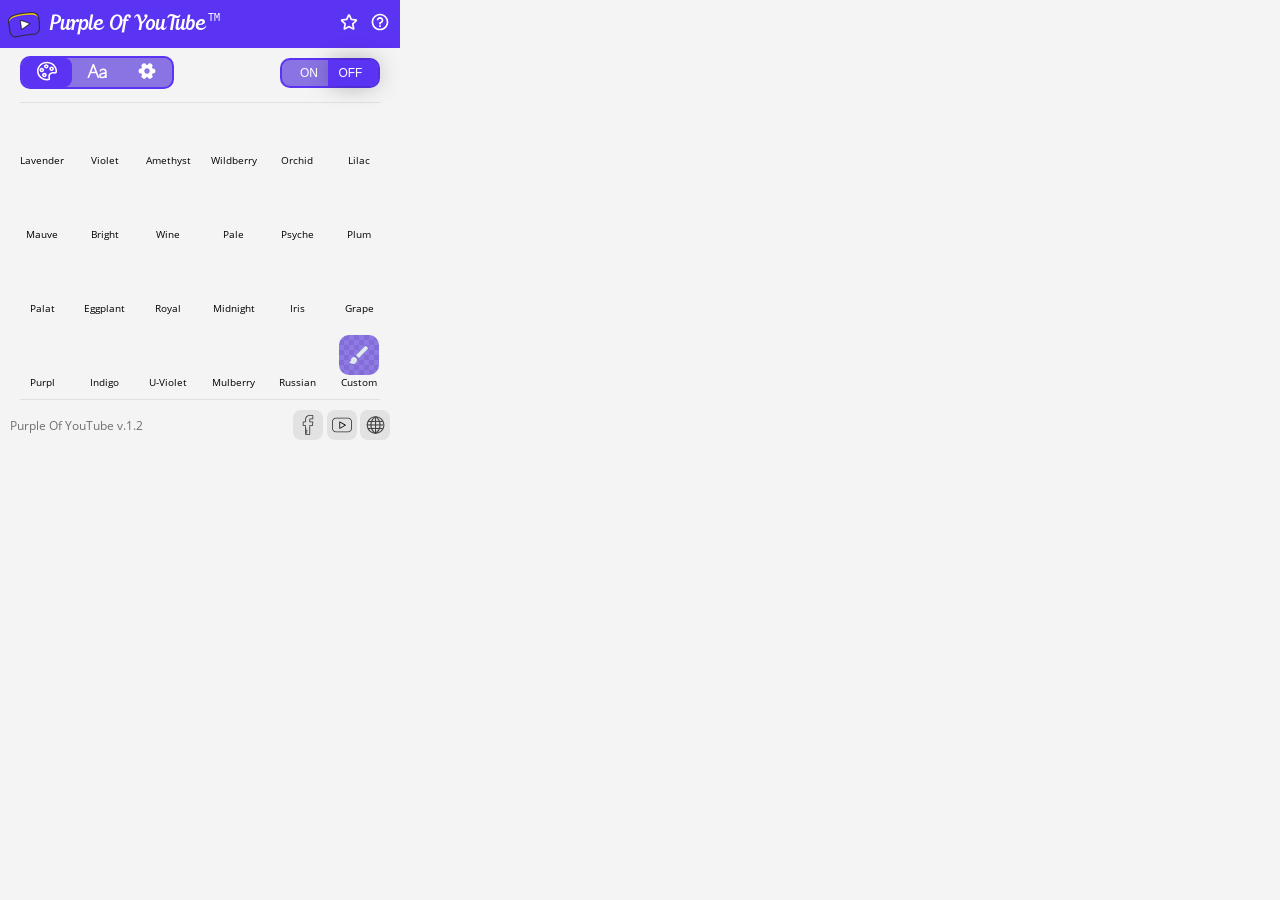
<file: (M3) [Chrome]/data/interface/popup.html>
<!DOCTYPE html>
<html>
    <head>
        <title>Popup</title>
        <link rel="stylesheet" type="text/css" href='popup.css'>
    </head>
    <body>
        <header class="header">
            <div class="logo" data-title="Logo">
                <img src="../icons/32.png">
                <span class="name" data-title="App Name">Purple Of YouTube</span>  
                <span class="tm">TM</span>
            </div>
            <a href="#" target="_blank" class="rate" data-title="rate">
                <svg width="20px" height="20px" viewBox="0 0 24 24" fill="none" xmlns="http://www.w3.org/2000/svg">
                <path d="M11.2691 4.41115C11.5006 3.89177 11.6164 3.63208 11.7776 3.55211C11.9176 3.48263 12.082 3.48263 12.222 3.55211C12.3832 3.63208 12.499 3.89177 12.7305 4.41115L14.5745 8.54808C14.643 8.70162 14.6772 8.77839 14.7302 8.83718C14.777 8.8892 14.8343 8.93081 14.8982 8.95929C14.9705 8.99149 15.0541 9.00031 15.2213 9.01795L19.7256 9.49336C20.2911 9.55304 20.5738 9.58288 20.6997 9.71147C20.809 9.82316 20.8598 9.97956 20.837 10.1342C20.8108 10.3122 20.5996 10.5025 20.1772 10.8832L16.8125 13.9154C16.6877 14.0279 16.6252 14.0842 16.5857 14.1527C16.5507 14.2134 16.5288 14.2807 16.5215 14.3503C16.5132 14.429 16.5306 14.5112 16.5655 14.6757L17.5053 19.1064C17.6233 19.6627 17.6823 19.9408 17.5989 20.1002C17.5264 20.2388 17.3934 20.3354 17.2393 20.3615C17.0619 20.3915 16.8156 20.2495 16.323 19.9654L12.3995 17.7024C12.2539 17.6184 12.1811 17.5765 12.1037 17.56C12.0352 17.5455 11.9644 17.5455 11.8959 17.56C11.8185 17.5765 11.7457 17.6184 11.6001 17.7024L7.67662 19.9654C7.18404 20.2495 6.93775 20.3915 6.76034 20.3615C6.60623 20.3354 6.47319 20.2388 6.40075 20.1002C6.31736 19.9408 6.37635 19.6627 6.49434 19.1064L7.4341 14.6757C7.46898 14.5112 7.48642 14.429 7.47814 14.3503C7.47081 14.2807 7.44894 14.2134 7.41394 14.1527C7.37439 14.0842 7.31195 14.0279 7.18708 13.9154L3.82246 10.8832C3.40005 10.5025 3.18884 10.3122 3.16258 10.1342C3.13978 9.97956 3.19059 9.82316 3.29993 9.71147C3.42581 9.58288 3.70856 9.55304 4.27406 9.49336L8.77835 9.01795C8.94553 9.00031 9.02911 8.99149 9.10139 8.95929C9.16534 8.93081 9.2226 8.8892 9.26946 8.83718C9.32241 8.77839 9.35663 8.70162 9.42508 8.54808L11.2691 4.41115Z" stroke="#fff" stroke-width="2" stroke-linecap="round" stroke-linejoin="round"/>
                </svg>
            </a>
            <a href="#" target="_blank" class="support" data-title="Support">
                <svg xmlns="http://www.w3.org/2000/svg" width="20px" height="20px" viewBox="0 0 24 24"><rect x="0" fill="none" width="24" height="24"/><g><path fill="#fff" d="M12 4c4.41 0 8 3.59 8 8s-3.59 8-8 8-8-3.59-8-8 3.59-8 8-8m0-2C6.477 2 2 6.477 2 12s4.477 10 10 10 10-4.477 10-10S17.523 2 12 2zm4 8c0-2.21-1.79-4-4-4s-4 1.79-4 4h2c0-1.103.897-2 2-2s2 .897 2 2-.897 2-2 2c-.552 0-1 .448-1 1v2h2v-1.14c1.722-.447 3-1.998 3-3.86zm-3 6h-2v2h2v-2z"/></g></svg>
            </a>
        </header>

        <div class="control">
            <div class="title">
                <button id="set_color" class="set_panel active">
                    <svg fill="#fff" width="20px" height="20px" viewBox="0 0 16 16" xmlns="http://www.w3.org/2000/svg"><path d="M8 .5C3.58.5 0 3.86 0 8s3.58 7.5 8 7.5c4.69 0 1.04-2.83 2.79-4.55.76-.75 1.63-.87 2.44-.87.37 0 .73.03 1.06.03.99 0 1.72-.23 1.72-2.1C16 3.86 12.42.5 8 .5zm6.65 8.32c-.05.01-.16.02-.37.02-.14 0-.29 0-.45-.01-.19 0-.39-.01-.61-.01-.89 0-2.19.13-3.32 1.23-1.17 1.16-.9 2.6-.74 3.47.03.18.08.44.09.6-.16.05-.52.13-1.26.13-3.72 0-6.75-2.8-6.75-6.25S4.28 1.75 8 1.75s6.75 2.8 6.75 6.25c0 .5-.06.74-.1.82z"/><path d="M5.9 9.47c-1.03 0-1.86.8-1.86 1.79s.84 1.79 1.86 1.79 1.86-.8 1.86-1.79-.84-1.79-1.86-1.79zm0 2.35c-.35 0-.64-.25-.64-.56s.29-.56.64-.56.64.25.64.56-.29.56-.64.56zm-.2-4.59c0-.99-.84-1.79-1.86-1.79s-1.86.8-1.86 1.79.84 1.79 1.86 1.79 1.86-.8 1.86-1.79zm-1.86.56c-.35 0-.64-.25-.64-.56s.29-.56.64-.56.64.25.64.56-.29.56-.64.56zM7.37 2.5c-1.03 0-1.86.8-1.86 1.79s.84 1.79 1.86 1.79 1.86-.8 1.86-1.79S8.39 2.5 7.37 2.5zm0 2.35c-.35 0-.64-.25-.64-.56s.29-.56.64-.56.64.25.64.56-.29.56-.64.56zm2.47 1.31c0 .99.84 1.79 1.86 1.79s1.86-.8 1.86-1.79-.84-1.79-1.86-1.79-1.86.8-1.86 1.79zm2.5 0c0 .31-.29.56-.64.56s-.64-.25-.64-.56.29-.56.64-.56.64.25.64.56z"/></svg>
                </button>
                <button id="set_font" class="set_panel">
                    <svg fill="#fff" width="20px" height="20px" viewBox="0 0 16 16" xmlns="http://www.w3.org/2000/svg"><path d="M4.51 2.6.25 13.67h1.34l1.49-3.86h4l1.52 3.86h1.34L5.68 2.6a.63.63 0 0 0-1.17 0zm-.95 6 1.54-4 1.53 4zm9.35-2.54a2.8 2.8 0 0 0-3 2.08l1.21.31a1.6 1.6 0 0 1 1.78-1.14c.77 0 1.59.26 1.59 1v.75c-.27 0-.63.09-.94.13a9.12 9.12 0 0 0-2.5.52 2.06 2.06 0 0 0-1.41 2.23 1.94 1.94 0 0 0 .88 1.44 3 3 0 0 0 1.62.43 4.39 4.39 0 0 0 1.36-.22 2.92 2.92 0 0 0 1-.52v.61h1.25V8.3c0-1.3-1.14-2.24-2.84-2.24zm.22 6.33a2.4 2.4 0 0 1-1.91-.07.64.64 0 0 1-.32-.52c-.1-.89.82-1.16 2.8-1.38l.76-.1c-.19 1.68-.94 1.94-1.33 2.07z"/></svg>
                </button>
                <button id="set_seting" class="set_panel">
                    <svg width="20px" height="20px" viewBox="0 0 24 24" fill="none" xmlns="http://www.w3.org/2000/svg">
                        <path d="M20.1 9.2214C18.29 9.2214 17.55 7.9414 18.45 6.3714C18.97 5.4614 18.66 4.3014 17.75 3.7814L16.02 2.7914C15.23 2.3214 14.21 2.6014 13.74 3.3914L13.63 3.5814C12.73 5.1514 11.25 5.1514 10.34 3.5814L10.23 3.3914C9.78 2.6014 8.76 2.3214 7.97 2.7914L6.24 3.7814C5.33 4.3014 5.02 5.4714 5.54 6.3814C6.45 7.9414 5.71 9.2214 3.9 9.2214C2.86 9.2214 2 10.0714 2 11.1214V12.8814C2 13.9214 2.85 14.7814 3.9 14.7814C5.71 14.7814 6.45 16.0614 5.54 17.6314C5.02 18.5414 5.33 19.7014 6.24 20.2214L7.97 21.2114C8.76 21.6814 9.78 21.4014 10.25 20.6114L10.36 20.4214C11.26 18.8514 12.74 18.8514 13.65 20.4214L13.76 20.6114C14.23 21.4014 15.25 21.6814 16.04 21.2114L17.77 20.2214C18.68 19.7014 18.99 18.5314 18.47 17.6314C17.56 16.0614 18.3 14.7814 20.11 14.7814C21.15 14.7814 22.01 13.9314 22.01 12.8814V11.1214C22 10.0814 21.15 9.2214 20.1 9.2214ZM12 15.2514C10.21 15.2514 8.75 13.7914 8.75 12.0014C8.75 10.2114 10.21 8.7514 12 8.7514C13.79 8.7514 15.25 10.2114 15.25 12.0014C15.25 13.7914 13.79 15.2514 12 15.2514Z" fill="#fff"/>
                        </svg>
                </button>
            </div>
            <div class="toogle_box">
                <input class="type-checkbox" id="enabled" type="checkbox" name="name">
                <label class="estado" for="enabled">
                  <span class="on">On</span>
                  <span class="off">Off</span>
                </label>
            </div>
        </div>
        <div class="panel">
            <div class="tab_panel set_color show">
                <div class="palette">
                    <div class="box">
                        <div class="color-box" data-hax="['#4a2068', '#623d7c','#dbbefe','#8b91f5','#ee9db3','#ed0074']"></div>
                        <span>Lavender</span>   
                    </div>
                    <div class="box">
                        <div class="color-box" data-hax="['#750a9c','#9010bf','#62feca','#daffad','#b8eaff','#80f0ff']"></div>
                        <span>Violet</span>   
                    </div>
                    <div class="box">
                        <div class="color-box" data-hax="['#7439b0','#9966CC','#38145d','#3d205b','#4f0896','#8000ff']"></div>
                        <span>Amethyst</span>   
                    </div>

                    <div class="box">
                        <div class="color-box" data-hax="['#853d61','#A64D79','#ffdbdb','#ffdbed','#eddbff','#feb4b4']"></div>
                        <span>Wildberry</span>   
                    </div>
                    <div class="box">
                        <div class="color-box" data-hax="['#350e33','#51164e','#ff00bb','#ff00f7','#ff0000','#00ccff']"></div>
                        <span>Orchid</span>   
                    </div>
                    <div class="box">
                        <div class="color-box" data-hax="['#dd6edd','#DDA0DD','#6e0070','#18007a','#001a66','#850000']"></div>
                        <span>Lilac</span>   
                    </div>


                    <div class="box">
                        <div class="color-box" data-hax="['#cc80ff','#E0B0FF','#253274','#4c0080','#000000','#9900ff']"></div>
                        <span>Mauve</span>   
                    </div>
                    <div class="box">
                        <div class="color-box" data-hax="['#9d349d','#BF40BF','#dcfef8','#ccffe9','#c7ffdc','#d7ffcc']"></div>
                        <span>Bright</span>   
                    </div>
                    <div class="box">
                        <div class="color-box" data-hax="['#4b1f24','#722F37','#fe717f','#ffadad','#ff00bb','#ff85e9']"></div>
                        <span>Wine</span>   
                    </div>
                    <div class="box">
                        <div class="color-box" data-hax="['#d5aed5','#E6CFE6','#8f0000','#8e3939','#5c3838','#4e0e0e']"></div>
                        <span>Pale</span>   
                    </div>
                    <div class="box">
                        <div class="color-box" data-hax="['#be04da','#DF00FF','#fbff00','#66ffcc','#c8fea4','#66f5ff']"></div>
                        <span>Psyche</span>   
                    </div>
                    <div class="box">
                        <div class="color-box" data-hax="['#45212f','#673147','#f9d000','#7cfeb4','#ffa200','#eb0071']"></div>
                        <span>Plum</span>   
                    </div>


                    <div class="box">
                        <div class="color-box" data-hax="['#531f4d','#682860','#f9d000','#13a4f0','#5dde49','#ed0074']"></div>
                        <span>Palat</span>   
                    </div>
                    <div class="box">
                        <div class="color-box" data-hax="['#270d28','#311432','#00b3ff','#13a4f0','#00d5ff','#00ccff']"></div>
                        <span>Eggplant</span>   
                    </div>
                    <div class="box">
                        <div class="color-box" data-hax="['#204ccf','#4169E1','#ffffff','#ffffff','#ffffff','#ffffff']"></div>
                        <span>Royal</span>   
                    </div>
                    <div class="box">
                        <div class="color-box" data-hax="['#101047','#191970','#47ffea','#70ffa7','#a2ff80','#00ff04']"></div>
                        <span>Midnight</span>   
                    </div>
                    <div class="box">
                        <div class="color-box" data-hax="['#3e32b8','#5A4FCF','#ffffff','#ff00f7','#ffffff','#ff00d0']"></div>
                        <span>Iris</span>   
                    </div>
                    <div class="box">
                        <div class="color-box" data-hax="['#3c2281','#6F2DA8','#afff4d','#a3ffae','#f2fe9a','#d0fe7c']"></div> 
                        <span>Grape</span>   
                    </div>

                    <div class="box">
                        <div class="color-box" data-hax="['#1f1c3b','#27234b','#f9d000','#13a4f0','#5dde49','#ed0074']"></div>
                        <span>Purpl</span>   
                    </div>
                    <div class="box">
                        <div class="color-box" data-hax="['#291164','#3a1890','#f9d000','#13a4f0','#5dde49','#ed0074']"></div>
                        <span>Indigo</span>   
                    </div>
                    <div class="box">
                        <div class="color-box" data-hax="['#3f335b','#645394','#ffffff','#ffffff','#ffffff','#ffffff']"></div>
                        <span>U-Violet</span>   
                    </div>
                    <div class="box">
                        <div class="color-box" data-hax="['#290021','#5e004c','#f9d000','#94fe2a','#73ff70','#c6fe5d']"></div>
                        <span>Mulberry</span>   
                    </div>
                    <div class="box">
                        <div class="color-box" data-hax="['#231333','#32174D','#f9d000','#13a4f0','#5dde49','#ed0074']"></div>
                        <span>Russian</span>   
                    </div>
                    <div class="box">
                        <input type="color" id="color" name="color">
                        <label for="color">
                            <div id="custom_theme" class="custom">
                                <svg height="24" width="24">
                                  <path fill="rgb(222, 234, 235)" d="M7 14c-1.66 0-3 1.34-3 3 0 1.31-1.16 2-2 2 .92 1.22 2.49 2 4 2 2.21 0 4-1.79 4-4 0-1.66-1.34-3-3-3zm13.71-9.37-1.34-1.34a.996.996 0 0 0-1.41 0L9 12.25 11.75 15l8.96-8.96a.996.996 0 0 0 0-1.41z"></path>
                                </svg>
                            </div>
                        </label>
                        <span>Custom</span>   
                    </div>
                </div>
            </div>

            <div class="tab_panel set_font">
                <div class="font_color_tab">
                    <div class="font-box">
                        <div class="box">
                            <input type="color" id="color1" class="font_color" name="color">
                            <label for="color1">
                                <div id="custom_theme2" class="custom">
                                    <svg width="24px" height="24px" viewBox="0 0 24 24" fill="none" xmlns="http://www.w3.org/2000/svg">
                                        <circle cx="12" cy="12" r="9" stroke="#fff" stroke-width="2"/>
                                        <path d="M18.364 5.63604C16.6761 3.94821 14.3869 3 12 3C9.61305 3 7.32387 3.94821 5.63604 5.63604C3.94821 7.32387 3 9.61305 3 12C3 14.3869 3.94821 16.6761 5.63604 18.364L12 12L18.364 5.63604Z" fill="#fff"/>
                                    </svg>
                                </div>
                            </label>
                        </div>
                        <span>Link Color</span>                      
                            
                    </div>

                    <div class="font-box">
                        <div class="box">
                            <input type="color" id="color2" class="font_color" name="color">
                            <label for="color2">
                                <div id="custom_theme3" class="custom">
                                    <svg width="24px" height="24px" viewBox="0 0 24 24" fill="none" xmlns="http://www.w3.org/2000/svg">
                                        <circle cx="12" cy="12" r="9" stroke="#fff" stroke-width="2"/>
                                        <path d="M18.364 5.63604C16.6761 3.94821 14.3869 3 12 3C9.61305 3 7.32387 3.94821 5.63604 5.63604C3.94821 7.32387 3 9.61305 3 12C3 14.3869 3.94821 16.6761 5.63604 18.364L12 12L18.364 5.63604Z" fill="#fff"/>
                                    </svg>
                                </div>
                            </label>
                        </div>
                        <span>Text Color</span> 
                    </div>

                    <div class="font-box">
                        <div class="box">
                            <input type="color" id="color3" class="font_color" name="color">
                            <label for="color3">
                                <div id="custom_theme4" class="custom">
                                    <svg width="24px" height="24px" viewBox="0 0 24 24" fill="none" xmlns="http://www.w3.org/2000/svg">
                                        <circle cx="12" cy="12" r="9" stroke="#fff" stroke-width="2"/>
                                        <path d="M18.364 5.63604C16.6761 3.94821 14.3869 3 12 3C9.61305 3 7.32387 3.94821 5.63604 5.63604C3.94821 7.32387 3 9.61305 3 12C3 14.3869 3.94821 16.6761 5.63604 18.364L12 12L18.364 5.63604Z" fill="#fff"/>
                                    </svg>
                                </div>
                            </label>
                        </div>    
                        <span>Tag Color</span> 
                    </div>

                    <div class="font-box">
                        <div class="box">                           
                            <input type="color" id="color4" class="font_color" name="color">
                            <label for="color4">
                                <div id="custom_theme5" class="custom">
                                    <svg width="24px" height="24px" viewBox="0 0 24 24" fill="none" xmlns="http://www.w3.org/2000/svg">
                                        <circle cx="12" cy="12" r="9" stroke="#fff" stroke-width="2"/>
                                        <path d="M18.364 5.63604C16.6761 3.94821 14.3869 3 12 3C9.61305 3 7.32387 3.94821 5.63604 5.63604C3.94821 7.32387 3 9.61305 3 12C3 14.3869 3.94821 16.6761 5.63604 18.364L12 12L18.364 5.63604Z" fill="#fff"/>
                                    </svg>
                                </div>
                            </label>
                        </div>        
                        <span>Chip Color</span> 
                    </div>
                </div>

                <div class="font_family">
                    <div class="icon">
                        <svg fill="#fff" width="24px" height="24px" viewBox="0 0 24 24" xmlns="http://www.w3.org/2000/svg">
                          <path d="M17,12 L17,17 L17.5,17 C17.7761424,17 18,17.2238576 18,17.5 C18,17.7761424 17.7761424,18 17.5,18 L15.5,18 C15.2238576,18 15,17.7761424 15,17.5 C15,17.2238576 15.2238576,17 15.5,17 L16,17 L16,12 L14,12 L14,12.5 C14,12.7761424 13.7761424,13 13.5,13 C13.2238576,13 13,12.7761424 13,12.5 L13,11.5 C13,11.2238576 13.2238576,11 13.5,11 L19.5,11 C19.7761424,11 20,11.2238576 20,11.5 L20,12.5 C20,12.7761424 19.7761424,13 19.5,13 C19.2238576,13 19,12.7761424 19,12.5 L19,12 L17,12 Z M10,6 L10,17 L11.5,17 C11.7761424,17 12,17.2238576 12,17.5 C12,17.7761424 11.7761424,18 11.5,18 L7.5,18 C7.22385763,18 7,17.7761424 7,17.5 C7,17.2238576 7.22385763,17 7.5,17 L9,17 L9,6 L5,6 L5,7.5 C5,7.77614237 4.77614237,8 4.5,8 C4.22385763,8 4,7.77614237 4,7.5 L4,5.5 C4,5.22385763 4.22385763,5 4.5,5 L14.5,5 C14.7761424,5 15,5.22385763 15,5.5 L15,7.5 C15,7.77614237 14.7761424,8 14.5,8 C14.2238576,8 14,7.77614237 14,7.5 L14,6 L10,6 Z"/>
                        </svg>
                    </div>
                    <div class="font_size" id="up">A+</div>
                    <div class="font_size" id="down">A-</div>
                    <div class="font_size" id="default">Default Size</div>
                </div>

                <div class="font_family">
                    <div class="icon">
                        <svg width="24px" height="24px" viewBox="0 0 15 15" fill="none" xmlns="http://www.w3.org/2000/svg">
                          <path
                            d="M2.5 4.5C2.5 3.09886 3.59886 2 5 2H12.499C12.7752 2 13 2.22386 13 2.5C13 2.77614 12.7761 3 12.5 3H8.69244L8.40509 3.85458C8.18869 4.49752 7.89401 5.37197 7.58091 6.29794C7.50259 6.52956 7.42308 6.76453 7.34332 7H8.5C8.77614 7 9 7.22386 9 7.5C9 7.77614 8.77614 8 8.5 8H7.00407C6.56724 9.28543 6.16435 10.4613 5.95799 11.0386C5.63627 11.9386 5.20712 12.4857 4.66741 12.7778C4.16335 13.0507 3.64154 13.0503 3.28378 13.05L3.25 13.05C2.94624 13.05 2.7 12.8037 2.7 12.5C2.7 12.1962 2.94624 11.95 3.25 11.95C3.64182 11.95 3.9035 11.9405 4.14374 11.8105C4.36443 11.691 4.65532 11.4148 4.92217 10.6683C5.10695 10.1514 5.45375 9.14134 5.8422 8H4.5C4.22386 8 4 7.77614 4 7.5C4 7.22386 4.22386 7 4.5 7H6.18187C6.30127 6.64785 6.42132 6.29323 6.53887 5.94559C6.85175 5.02025 7.14627 4.14631 7.36256 3.50368L7.53192 3H5C4.15114 3 3.5 3.65114 3.5 4.5C3.5 4.77614 3.27614 5 3 5C2.72386 5 2.5 4.77614 2.5 4.5Z"
                            fill="#fff"
                          />
                        </svg>
                    </div>
                    <span>Font Family:</span>
                    <select name="family" id="family"></select>
                </div>
            </div>
            <div class="tab_panel set_seting">
                <div class="setting_box">
                    <span>Banner Advertisement Hide:</span>
                    <div class="switch">
                        <input class="type-switch" name="ads" id="ads" type="checkbox" />
                        <label for="ads"></label>
                    </div>
                </div>
                <div class="setting_box">
                    <span>Extra Border Radius:</span>
                    <div class="switch">
                        <input class="type-switch" name="radius" id="radius" type="checkbox" />
                        <label for="radius"></label>
                    </div>
                </div>
                <div class="setting_box">
                    <span>Bordering:</span>
                    <div class="switch">
                        <input class="type-switch" name="border" id="border" type="checkbox" />
                        <label for="border"></label>
                    </div>
                </div>
                <div class="setting_box">
                    <span>Transparent:</span>
                    <div class="switch">
                        <input class="type-switch" name="transparent" id="transparent" type="checkbox" />
                        <label for="transparent"></label>
                    </div>
                </div>
                <div class="setting_box">
                    <span>Animation:</span>
                    <div class="switch">
                        <input class="type-switch" name="animation" id="animation" type="checkbox" />
                        <label for="animation"></label>
                    </div>
                </div>
            </div>
        </div>



        <div class="footer">
            <div class="footer-text">Purple Of YouTube v.1.2</div>
            <a href="#" target="_blank" class="footer-fb">
              <svg width="20px" height="20px" version="1.1" id="Layer_1" xmlns="http://www.w3.org/2000/svg" xmlns:xlink="http://www.w3.org/1999/xlink" x="0px" y="0px" viewBox="0 0 512 512" style="enable-background:new 0 0 512 512" xml:space="preserve"><g><g><path fill="#333" d="M325.581,111.282h46.654c9.995,0,18.128-8.132,18.128-18.128V18.187c0-9.996-8.132-18.128-18.128-18.128H308.17
                  C307.556,0.033,306.489,0,304.994,0c-12.088,0-54.123,2.385-87.472,33.064c-36.401,33.493-32.918,73.557-31.386,83.435v48.84
                  h-46.371c-9.995,0-18.128,8.132-18.128,18.128v80.629c0,9.997,8.132,18.13,18.128,18.13h43.688v211.647
                  c0,9.995,8.132,18.128,18.128,18.128h91.368c9.995,0,18.128-8.133,18.128-18.128V283.271h51.749
                  c9.214,0,16.956-6.903,18.009-16.056l9.409-81.672c0.591-5.131-1.04-10.285-4.477-14.14c-3.437-3.853-8.368-6.063-13.53-6.063
                  h-61.156v-40.997C311.079,115.872,313.39,111.282,325.581,111.282z M300.881,185.739h68.807l-8.886,77.134h-59.924
                  c-5.632,0-10.199,4.566-10.199,10.199v218.53H203.85V272.026c0-5.633-4.567-10.199-10.199-10.199h-51.617v-76.09h54.301
                  c5.632,0,10.199-4.566,10.199-10.199V115.67c0-0.585-0.05-1.17-0.15-1.747c-1.075-6.175-4.918-38.365,24.95-65.847
                  c27.915-25.681,63.439-27.677,73.661-27.677c1.433,0,2.286,0.038,2.442,0.046c0.168,0.008,0.336,0.012,0.504,0.012h62.026v70.428
                  h-44.385c-21.854,0-34.901,12.508-34.901,33.458v51.196C290.681,181.173,295.249,185.739,300.881,185.739z"></path></g></g><g><g><path fill="#333" d="M224.382,343.713c-5.632,0-10.199,4.566-10.199,10.199v5.1c0,5.633,4.567,10.199,10.199,10.199
                  c5.632,0,10.199-4.566,10.199-10.199v-5.1C234.581,348.279,230.013,343.713,224.382,343.713z"></path></g></g><g><g><path fill="#333" d="M224.382,381.45c-5.632,0-10.199,4.566-10.199,10.199v77.514c0,5.633,4.567,10.199,10.199,10.199
                  c5.632,0,10.199-4.566,10.199-10.199v-77.514C234.581,386.016,230.013,381.45,224.382,381.45z"></path></g></g><g></g><g></g><g></g><g></g><g></g><g></g><g></g><g></g><g></g><g></g><g></g><g></g><g></g><g></g><g></g></svg>
            </a>
            <a href="#" target="_blank" class="footer-yt">
                <svg width="20px" height="20px" version="1.1" id="Capa_1" xmlns="http://www.w3.org/2000/svg" xmlns:xlink="http://www.w3.org/1999/xlink" x="0px" y="0px" viewBox="0 0 49 49" style="enable-background:new 0 0 49 49" xml:space="preserve"><g><g><path fill="#333" d="M39.256,6.5H9.744C4.371,6.5,0,10.885,0,16.274v16.451c0,5.39,4.371,9.774,9.744,9.774h29.512
              c5.373,0,9.744-4.385,9.744-9.774V16.274C49,10.885,44.629,6.5,39.256,6.5z M47,32.726c0,4.287-3.474,7.774-7.744,7.774H9.744
              C5.474,40.5,2,37.012,2,32.726V16.274C2,11.988,5.474,8.5,9.744,8.5h29.512c4.27,0,7.744,3.488,7.744,7.774V32.726z"></path><path d="M33.36,24.138l-13.855-8.115c-0.308-0.18-0.691-0.183-1.002-0.005S18,16.527,18,16.886v16.229
              c0,0.358,0.192,0.69,0.502,0.868c0.154,0.088,0.326,0.132,0.498,0.132c0.175,0,0.349-0.046,0.505-0.137l13.855-8.113
              c0.306-0.179,0.495-0.508,0.495-0.863S33.667,24.317,33.36,24.138z M20,31.37V18.63l10.876,6.371L20,31.37z"></path></g></g><g></g><g></g><g></g><g></g><g></g><g></g><g></g><g></g><g></g><g></g><g></g><g></g><g></g><g></g><g></g></svg>
            </a>
            <a href="#" target="_blank" class="footer-web">

                <svg width="20px" height="20px" viewBox="-0.5 0 17 17" version="1.1" xmlns="http://www.w3.org/2000/svg" xmlns:xlink="http://www.w3.org/1999/xlink" class="si-glyph si-glyph-network-2"><title></title><defs></defs><g stroke="none" stroke-width="1" fill="none" fill-rule="evenodd"><g transform="translate(1.000000, 1.000000)" fill="#434343"><path d="M7.494,14.958 C3.361,14.958 0,11.622 0,7.52 C0,3.418 3.361,0.082 7.494,0.082 C11.627,0.082 14.989,3.418 14.989,7.52 C14.989,11.622 11.627,14.958 7.494,14.958 L7.494,14.958 Z M7.51,0.938 C3.887,0.938 0.938,3.886 0.938,7.51 C0.938,11.135 3.887,14.083 7.51,14.083 C11.135,14.083 14.083,11.135 14.083,7.51 C14.083,3.886 11.135,0.938 7.51,0.938 L7.51,0.938 Z" class="si-glyph-fill"></path><rect x="7" y="1" width="0.922" height="14.084" class="si-glyph-fill"></rect><rect x="0" y="7" width="13.96" height="0.922" class="si-glyph-fill"></rect><rect x="1" y="4" width="12.406" height="0.906" class="si-glyph-fill"></rect><rect x="1" y="10" width="12.406" height="0.922" class="si-glyph-fill"></rect><path d="M7.317,14.854 C4.72,13.581 3.043,10.662 3.043,7.417 C3.043,4.247 4.666,1.355 7.181,0.05 L7.642,0.937 C5.455,2.074 4.043,4.617 4.043,7.417 C4.043,10.282 5.502,12.849 7.757,13.955 L7.317,14.854 L7.317,14.854 Z" class="si-glyph-fill"></path><path d="M7.74,14.789 L7.271,13.906 C9.41,12.772 10.792,10.225 10.792,7.417 C10.792,4.642 9.433,2.107 7.332,0.96 L7.811,0.083 C10.229,1.401 11.792,4.28 11.792,7.417 C11.793,10.592 10.201,13.485 7.74,14.789 L7.74,14.789 Z" class="si-glyph-fill"></path></g></g></svg>
            </a>
        </div>

    </body>
    <script src='popup.js'></script>
</html>
</file>
<file: (M3) [Chrome]/data/interface/popup.css>
/*KindymansScript.otf*/

@font-face {
  font-family: 'KindymansScript';
  src: url('../font/KindymansScript.otf') format('truetype');
}

@font-face {
    font-family: "Open Sans";
    src: url("../font/OpenSans-Regular.ttf") format("truetype");
    font-weight: normal;
    font-style: normal;
}
@font-face {
    font-family: "Open Sans";
    src: url("../font/OpenSans-SemiBold.ttf") format("truetype");
    font-weight: bold;
    font-style: normal;
}
@font-face {
    font-family: "Open Sans";
    src: url("../font/OpenSans-Light.ttf") format("truetype");
    font-weight: 100;
    font-style: normal;
}

*, *:before, *:after {
    box-sizing: border-box;
    margin: 0;
    padding: 0;
    -webkit-user-select: none;
    -ms-user-select: none;
    user-select: none;
}
:root{
    --main-color: #5a33f3;
    --secender-color: #8a73e3;
  --backgroung-color: #f4f4f4;
  --font-family: "Open Sans", "Segoe UI", "Helvetica Neue", Ubuntu, sans-serif;
  --header-font-family: "KindymansScript", "Segoe UI", "Helvetica Neue", Ubuntu, sans-serif;
}

html,
body{
	width: 400px;
	height: auto;
	margin: 0;
	padding: 0;
	background: var(--backgroung-color);
	font-family: var(--font-family);
}

header{
    display: flex;
    justify-content: space-between;
    align-items: center;
    background: var(--main-color);
    color: white;
}

header .logo {
    display: flex;
    padding: 8px;
    align-items: center;    
    margin-right: 110px;
}

header .name{
	font-size: 22px;
	font-family: var(--header-font-family);
	padding-left: 10px;
}

header .tm{
    padding: 0px 0 14px 2px;
    font-family: monospace;
    font-size: 10px;
}

header .support,header .rate{
	padding-right: 10px;
  cursor: pointer;
}

.control{
    display: flex;
    justify-content: space-between;
    align-items: center;
    background: transparent;
    padding: 8px 20px 5px 20px;
}

.control .title{
    display: flex;
    justify-content: space-between;
    align-items: center;
    width: auto;
    text-align: center;
    font-family: var(--font-family);
    font-weight: 500;
    background: var(--secender-color);
    color: #ffffff;
    border: 2px solid var(--main-color);
    border-radius: 10px;
}

.control .title .set_panel{
    border: none;
    background: transparent;
    width: 50px;
    padding: 3px;
    cursor: pointer;
    height: 100%;
}

.control .title .active{
    background-color: var(--main-color);
    border-radius: 8px;
}

.control .type-checkbox {
  display: none;

  +label {
    $time: 300ms;
    border-radius: 10px;
    display: block;
    width: 100px;
    height: 30px;
    background-color: var(--secender-color);
    transition: all $time cubic-bezier(0.79, -0.01, 0.36, 1);
    cursor: pointer;
    position: relative;
    border: 2px solid var(--main-color);


    span {
      text-transform: uppercase;
      position: absolute;
      color: white;
      font-size: 12px;
      font-family: sans-serif;
    }

    span.on {
      top: 50%;
      transform: translateY(-50%);
      left: 1.5em;
      animation: left-check 300ms ease-in-out;

      @keyframes left-check {
        0% {
          opacity: 0;
          left: 5em;
        }

        100% {
          opacity: 1;
          left: 2.5em;
        }
      }
    }

    span.off {
      top: 50%;
      transform: translateY(-50%);
      right: 1.3em;
      animation: right-check 300ms ease-in-out;

      @keyframes left-check {
        0% {
          opacity: 0;
          right: 5em;
        }

        100% {
          opacity: 1;
          right: 1.3em;
        }
      }
    }

    &:before {
      display: block;
      content: "";
      width: 50px;
      height: 100%;
      background-color: var(--main-color);
      box-shadow: 0px 0px 25px -3px rgba(0, 0, 0, 0.4);
      position: relative;
      top: 50%;
      transform: translateY(-50%);
      left: 46px;
      transition: left $time cubic-bezier(0.79, -0.01, 0.36, 1);
      border-radius: 0px 8px 8px 0px;

    }
  }

  &:checked {

    +label {
      &:before {
        left: 0px;
        border-radius: 8px 0px 0px 8px;
      }
    }
  }
}

#color,
#color1,
#color2,
#color3,
#color4{
  visibility: hidden;
  position:absolute;

  +label {
    .custom{
      width: 40px;
      height: 40px;
      cursor: pointer;
      border-radius: 10px;
      display: flex;
      align-items: center;
      justify-content: center;
      background-color: var(--secender-color);
      background-image: url([data-uri]);
      background-position: 50% 50%;
    }
  }
}

.font_color_tab .custom{
  border: 2px solid rgb(90, 51, 243);
  box-shadow: rgb(90, 51, 243) 1px 1px 4px 0px;
}



.panel{
    margin: 8px 20px 5px 20px;
    border-top: 1px solid #E0E0E0;
    padding-top: 10px;
    border-bottom: 1px solid #E0E0E0;
    padding-bottom: 10px;
}

.tab_panel{display: none; visibility: hidden !important;}

.show{display: block !important; visibility: visible !important;}

.palette {
    display: grid;
    grid-template-columns: repeat(6, 1fr);
    gap: 20px;
    text-align: center;
}

.palette .color-box {
    width: 40px;
    height: 40px;
    cursor: pointer;
    border-radius: 10px;
    display: flex;
    align-items: center;
    justify-content: center;
}

.palette .box,
.font_color_tab .font-box .box{
  display: grid;
  justify-content: center;
}

.palette .box span{
  font-size: 10px;
  font-family: var(--main-color);
}

.font_family{
    margin-top: 15px;
    width: 100%;
    height: auto;
    display: flex;
    justify-content: space-between;
    align-items: center;
    background: transparent;
    border-radius: 10px;
    border: 2px solid var(--main-color);
}

.border4{
    box-shadow: 1px 1px 4px 0px var(--main-color);
    border: 2px solid var(--main-color);
}

#family{
  padding: 5px;
  width: 150px;
  border-radius: 10px;
  margin-right: 20px;
}

.font_family .font_size{
  padding: 6px 15px 6px 15px;
  border-radius: 10px;
  border: 2px solid var(--main-color);
  cursor: pointer;
  font-family: var(--font-family);
}

.font_family .font_size:hover{
  background: #8a73e3;
  color: white;
}

.font_family #default{
  margin-right: 20px;
}

.setting_box{
  width: 100%;
  height: auto;
  display: flex;
  justify-content: space-between;
  align-items: center;
  padding: 6px 15px 6px 15px;
  border-radius: 10px;
  border: 2px solid var(--main-color);
  font-size: 14px;
  cursor: pointer;
  margin-bottom: 10px;
  color: white;
  font-family: var(--font-family);
  background: var(--secender-color);
}

.type-switch{
  display: none;
    +label {
      $time: 300ms;
      display: block;
      width: 80px;
      height: 30px;
      background-color: white;
      border-radius: 22px;
      transition: all $time cubic-bezier(0.79, -0.01, 0.36, 1);
      cursor: pointer;
      position: relative;


      &:before {
        display: block;
        content: "";
        width: 25px;
        height: 25px;
        border-radius: 50%;
        box-shadow: 0px 0px 25px -3px rgba(0, 0, 0, 0.4);
        position: relative;
        top: 50%;
        transform: translateY(-50%);
        left: 3px;
        background-color: var(--secender-color);
       
        transition: left $time cubic-bezier(0.79, -0.01, 0.36, 1);
      }
    }

    &:checked {
      +label {
        &:before {
           left: 51px;
            background-color: var(--main-color);
           
        }
      }
    }  
}



.font_family span{
  font-size: 15px;
}

.font_family .icon{
  background-color: var(--secender-color);
  padding: 8px;
  border-radius: 7px 0px 0px 7px;
  background-color: var(--secender-color);
}

.font_color_tab{
    display: grid;
    grid-template-columns: repeat(4, 1fr);
    gap: 20px;
    text-align: center;
}



.disabled .panel,
.disabled .title {
    opacity: 0.5;
    pointer-events: none;
}


.footer-text {
  font-size: 12px;
  color: #707070;
  width: 280px;
}

.footer {
  margin: 10px;
  display: flex;
  align-items: center;
  justify-content: space-between;
}


.footer-fb,
.footer-yt,
.footer-web {
  cursor: pointer;
  background: #e2e2e2;
  width: 30px;
  height: 30px;
  padding: 5px;
  border-radius: 8px;
}

svg,
path {
  user-select: none;
}
</file>
<file: (M3) [Opera]/data/interface/popup.css>
@font-face {
  font-family: 'KindymansScript';
  src: url('../font/KindymansScript.otf') format('truetype');
}

@font-face {
    font-family: "Open Sans";
    src: url("../font/OpenSans-Regular.ttf") format("truetype");
    font-weight: normal;
    font-style: normal;
}

*, *:before, *:after {
    box-sizing: border-box;
    margin: 0;
    padding: 0;
    -webkit-user-select: none;
    -ms-user-select: none;
    user-select: none;
}
:root{
  --main-color: #5a33f3;
  --secender-color: #8a73e3;
  --backgroung-color: #f4f4f4;
  --font-family: "Open Sans", "Segoe UI", "Helvetica Neue", Ubuntu, sans-serif;
  --header-font-family: "KindymansScript", "Segoe UI", "Helvetica Neue", Ubuntu, sans-serif;
}

html,
body{
	width: 400px;
	height: auto;
	margin: 0;
	padding: 0;
	background: var(--backgroung-color);
	font-family: var(--font-family);
}

header{
    display: flex;
    justify-content: space-between;
    align-items: center;
    background: var(--main-color);
    color: white;
}

header .logo {
    display: flex;
    padding: 8px;
    align-items: center;    
    margin-right: 110px;
}

header .name{
	font-size: 22px;
	font-family: var(--header-font-family);
	padding-left: 10px;
}

header .tm{
    padding: 0px 0 14px 2px;
    font-family: monospace;
    font-size: 10px;
}

header .support,header .rate{
	padding-right: 10px;
  cursor: pointer;
}

.control{
    display: flex;
    justify-content: space-between;
    align-items: center;
    background: transparent;
    padding: 8px 20px 5px 20px;
}

.control .title{
    display: flex;
    justify-content: space-between;
    align-items: center;
    width: auto;
    text-align: center;
    font-family: var(--font-family);
    font-weight: 500;
    background: var(--secender-color);
    color: #ffffff;
    border: 2px solid var(--main-color);
    border-radius: 10px;
}

.control .title .set_panel{
    border: none;
    background: transparent;
    width: 50px;
    padding: 3px;
    cursor: pointer;
    height: 100%;
}

.control .title .active{
    background-color: var(--main-color);
    border-radius: 8px;
}

.control .type-checkbox {
  display: none;

  +label {
    $time: 300ms;
    border-radius: 10px;
    display: block;
    width: 100px;
    height: 30px;
    background-color: var(--secender-color);
    transition: all $time cubic-bezier(0.79, -0.01, 0.36, 1);
    cursor: pointer;
    position: relative;
    border: 2px solid var(--main-color);


    span {
      text-transform: uppercase;
      position: absolute;
      color: white;
      font-size: 12px;
      font-family: sans-serif;
    }

    span.on {
      top: 50%;
      transform: translateY(-50%);
      left: 1.5em;
      animation: left-check 300ms ease-in-out;

      @keyframes left-check {
        0% {
          opacity: 0;
          left: 5em;
        }

        100% {
          opacity: 1;
          left: 2.5em;
        }
      }
    }

    span.off {
      top: 50%;
      transform: translateY(-50%);
      right: 1.3em;
      animation: right-check 300ms ease-in-out;

      @keyframes left-check {
        0% {
          opacity: 0;
          right: 5em;
        }

        100% {
          opacity: 1;
          right: 1.3em;
        }
      }
    }

    &:before {
      display: block;
      content: "";
      width: 50px;
      height: 100%;
      background-color: var(--main-color);
      box-shadow: 0px 0px 25px -3px rgba(0, 0, 0, 0.4);
      position: relative;
      top: 50%;
      transform: translateY(-50%);
      left: 46px;
      transition: left $time cubic-bezier(0.79, -0.01, 0.36, 1);
      border-radius: 0px 8px 8px 0px;

    }
  }

  &:checked {

    +label {
      &:before {
        left: 0px;
        border-radius: 8px 0px 0px 8px;
      }
    }
  }
}

#color,
#color1,
#color2,
#color3,
#color4{
  visibility: hidden;
  position:absolute;

  +label {
    .custom{
      width: 40px;
      height: 40px;
      cursor: pointer;
      border-radius: 10px;
      display: flex;
      align-items: center;
      justify-content: center;
      background-color: var(--secender-color);
      background-image: url([data-uri]);
      background-position: 50% 50%;
    }
  }
}

.font_color_tab .custom{
  border: 2px solid rgb(90, 51, 243);
  box-shadow: rgb(90, 51, 243) 1px 1px 4px 0px;
}



.panel{
    margin: 8px 20px 5px 20px;
    border-top: 1px solid #E0E0E0;
    padding-top: 10px;
    border-bottom: 1px solid #E0E0E0;
    padding-bottom: 10px;
}

.tab_panel{display: none; visibility: hidden !important;}

.show{display: block !important; visibility: visible !important;}

.palette {
    display: grid;
    grid-template-columns: repeat(6, 1fr);
    gap: 20px;
    text-align: center;
}

.palette .color-box {
    width: 40px;
    height: 40px;
    cursor: pointer;
    border-radius: 10px;
    display: flex;
    align-items: center;
    justify-content: center;
}

.palette .box,
.font_color_tab .font-box .box{
  display: grid;
  justify-content: center;
}

.palette .box span{
  font-size: 10px;
  font-family: var(--main-color);
}

.font_family{
    margin-top: 15px;
    width: 100%;
    height: auto;
    display: flex;
    justify-content: space-between;
    align-items: center;
    background: transparent;
    border-radius: 10px;
    border: 2px solid var(--main-color);
}

.border4{
    box-shadow: 1px 1px 4px 0px var(--main-color);
    border: 2px solid var(--main-color);
}

#family{
  padding: 5px;
  width: 150px;
  border-radius: 10px;
  margin-right: 20px;
}

.font_family .font_size{
  padding: 6px 15px 6px 15px;
  border-radius: 10px;
  border: 2px solid var(--main-color);
  cursor: pointer;
  font-family: var(--font-family);
}

.font_family .font_size:hover{
  background: #8a73e3;
  color: white;
}

.font_family #default{
  margin-right: 20px;
}

.setting_box{
  width: 100%;
  height: auto;
  display: flex;
  justify-content: space-between;
  align-items: center;
  padding: 6px 15px 6px 15px;
  border-radius: 10px;
  border: 2px solid var(--main-color);
  font-size: 14px;
  cursor: pointer;
  margin-bottom: 10px;
  color: white;
  font-family: var(--font-family);
  background: var(--secender-color);
}

.type-switch{
  display: none;
    +label {
      $time: 300ms;
      display: block;
      width: 80px;
      height: 30px;
      background-color: white;
      border-radius: 22px;
      transition: all $time cubic-bezier(0.79, -0.01, 0.36, 1);
      cursor: pointer;
      position: relative;


      &:before {
        display: block;
        content: "";
        width: 25px;
        height: 25px;
        border-radius: 50%;
        box-shadow: 0px 0px 25px -3px rgba(0, 0, 0, 0.4);
        position: relative;
        top: 50%;
        transform: translateY(-50%);
        left: 3px;
        background-color: var(--secender-color);
       
        transition: left $time cubic-bezier(0.79, -0.01, 0.36, 1);
      }
    }

    &:checked {
      +label {
        &:before {
           left: 51px;
            background-color: var(--main-color);
           
        }
      }
    }  
}



.font_family span{
  font-size: 15px;
}

.font_family .icon{
  background-color: var(--secender-color);
  padding: 8px;
  border-radius: 7px 0px 0px 7px;
  background-color: var(--secender-color);
}

.font_color_tab{
    display: grid;
    grid-template-columns: repeat(4, 1fr);
    gap: 20px;
    text-align: center;
}



.disabled .panel,
.disabled .title {
    opacity: 0.5;
    pointer-events: none;
}


.footer-text {
  font-size: 12px;
  color: #707070;
  width: 280px;
}

.footer {
  margin: 10px;
  display: flex;
  align-items: center;
  justify-content: space-between;
}


.footer-fb,
.footer-yt,
.footer-web {
  cursor: pointer;
  background: #e2e2e2;
  width: 30px;
  height: 30px;
  padding: 5px;
  border-radius: 8px;
}

svg,
path {
  user-select: none;
}
</file>
